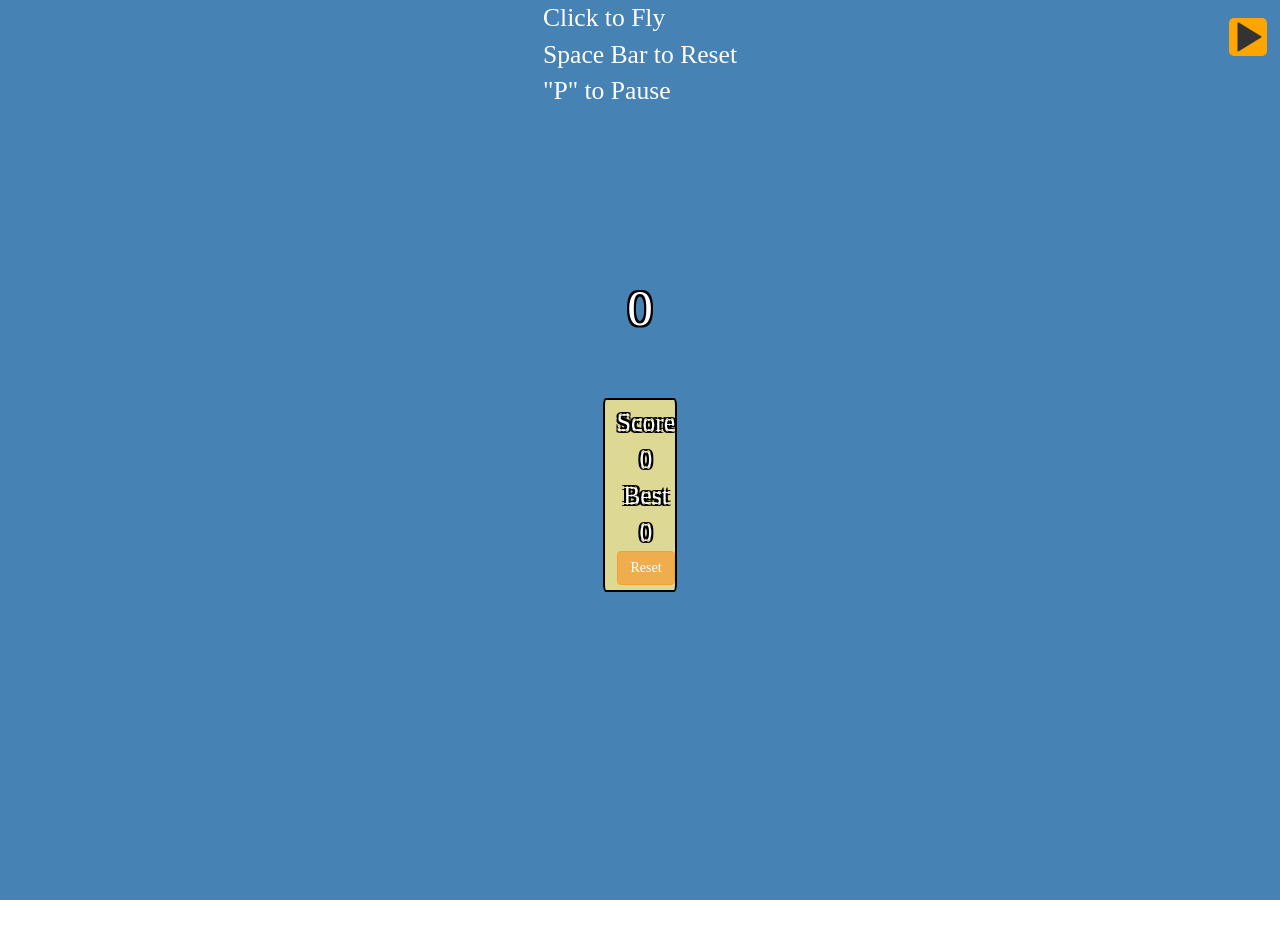
<file: Flappy/index.html>
<html>
	<head>
		<style>
            /* Load the flappybird font from an external source */
            @font-face {
                font-family: flappybird;
                src: url('http://www.mediafont.com/storage/contents/3184/font.eot'); /* IE */ 
                src: url('http://www.mediafont.com/storage/contents/3184/04B_19__.TTF'); /* non-IE */ 
            }
            
			body{
				margin: 0; /* Make sure the body has 0 margin initially */
				width:100%; /* Define we're using full width of the browser */
				height:100%; /* Define we're using full height of the browser */
                overflow: hidden; /* Hide scrollbars */
			}
			#Canvas{
                position:relative; /* Position relative, so all absolute items will be "contained"" through here */
				width: 100%; /* Define that we're using the full width of the body */
				height: 100%; /* Define that we're using the full width of the body */
				background: steelblue; /* Temporary color background */
			}
			#Birdy{
                /* Ratio is about 1.449 (Width/Height) */
		width: 2.9%;
                padding-bottom: 2%;
                
                
                background-image: url('http://flappybird.io/img/bird.png');
                
                background-size: 300%; /* Make the width 300% of the current width, so that only 1 frame fits and the other 2 frames are hidden */
				
				position:absolute; /* Absolutely positioned, so it's out of flow of regular elements, position wherever we'd like */
				top: 50%; /* We're going to be around middle of the screen (a bit lower due to height)*/
				left: 20%; /* We're going to be at around 20% left of the screen */
                
                z-index: 150; /* Display in front of pipes even after getting hit by them */
			}
            
            .FallenBirdy{
                -webkit-transform:rotate(90deg);
                -moz-transform:rotate(90deg);
                -ms-transform:rotate(90deg);
                -o-transform:rotate(90deg);
                transform:rotate(90deg);
            }
            
            #PauseButton{
                position:absolute;
                /* Position button so it's not hugging the screen edge */
                top: 2%; 
                right: 1%;
                
                width: 3%; /* Make the width scale with the canvas size */
                height: 0; /* Set an initial 0 height */
                 /* Use padding of same width% to create a square
                 Padding uses percentages based on width, so we're going to use padding that'll add up to 3%*/
                padding-top: 1.25%;
                padding-bottom: 1.75%;
                
                background: orange;
                
                border-radius: 5px; /*Rounded corners*/
                
                font-size: 2.6vw; /* Scale Font to 3% of ViewPort*/
                text-align: center; /* Horiziontally center pause text */
                
                z-index: 50; /* Make it lay on top of the pipes */
                
                cursor:pointer; /* Make it appear like it's a button so the cursor turns into a hand when hovered */
            }
            #PauseButton span{
                line-height: 3%; /*Vertically center the pause text */
                margin-left: 3%; /* Adjust pause text position */
            }
            
            .Pipe{
                position:absolute; /* Position it absolutely, not in document flow */
                top: 0; /* Hug the top of the screen */
                left: 100%; /* Start off the screen */
                
                width: 5%; /* Arbitrary pipe percentage */
                
                background: greenyellow;
                
                animation: PipeMovement 15s linear; /* Run the movement animation in 15 seconds linearly */
                -webkit-animation: PipeMovement 15s linear; /* webkit prefix */
            }
            
            @keyframes PipeMovement{
                from {left: 100%} /* Define that we'll start at position 100% left (off screen to the right) */
                to {left: -25%} /* Define that we'll end at -25% left (off screen to the left) */
            }
            @-webkit-keyframes PipeMovement{ /* webkit prefix */
                from {left: 100%}
                to {left: -25%}
            }
            
            /* Pause the animation when the user hits the pause button */
            .paused {
                -ms-animation-play-state:paused;
                -o-animation-play-state:paused;
                -moz-animation-play-state:paused;
                -webkit-animation-play-state:paused;
                animation-play-state: paused;
             }
             
             /* Prevents the user from highlighting elements we don't want highlighted' */
             .noSelect{
                 -webkit-touch-callout: none;
                -webkit-user-select: none;
                -khtml-user-select: none;
                -moz-user-select: none;
                -ms-user-select: none;
                user-select: none;
             }
             
             #LostScoreScreen{
                 /* Position the score box so it's perfectly centered on screen */
                position: relative; /* Position relative inside the absolute container */
                left: -50%; /* Move it so half of it is left of the center */
                margin-top: -70%; /* Raise it so that it's about center */
                
                padding: 5px 0px 5px 12px; /* Center the text properly and give it a bit of space */
                
                background: #ded895; /* Random color, kinda matches flappy bird */
                
                border-radius: 4%; /* Give it rounded edges */
                border: 2px solid black; /* 2px thick black border for the score screen */
                
                text-align: center; /* Horiziontally center the text */
                
                display: none; /* Hide initially */
                
                font-family: flappybird; /* Use the flappybird font for the score */
                font-size: 2vw; /* Scale the font to 2% of viewport */
                
                color:white; /* White font */                
                text-shadow: /* Give it a 2px of "text shadow" to act as an outline to the score text */
                    -2px -2px 0 #000,  
                    2px -2px 0 #000,
                    -2px 2px 0 #000,
                    2px 2px 0 #000;
                
                z-index: 150; /* Pop the box above the pipes */
             }
             
             #CurrentScoreCard{
                 /* Position the score box so it's perfectly centered on screen */
                position: relative; /* Position relative inside the absolute container */
                left: -50%; /* Move it so half of it is left of the center */
                margin-top: -700%; /* Raise it so that it's above center */
                                
                text-align: center; /* Horiziontally center the text */
                
                font-family: flappybird; /* Use the flappybird font for the score */
                font-size: 4vw; /* Scale the font to 2% of viewport */
                
                color:white; /* White font */                
                text-shadow: /* Give it a 2px of "text shadow" to act as an outline to the score text */
                    -2px -2px 0 #000,  
                    2px -2px 0 #000,
                    -2px 2px 0 #000,
                    2px 2px 0 #000;
                
                z-index: 50; /* Raise above the pipes */
             }
            
            
            #DebugInfo{
                position: absolute;
                top: 0; left: 0;
                width: 150px;
                height: 250px;
                z-index: 25;
                background: gray;
                opacity: 0.7;
                color:white;     
                display:none;
            }
		</style>
        
		<!-- Bootstrap CSS from MaxCDN -->
        <link rel="stylesheet" href="http://netdna.bootstrapcdn.com/bootstrap/3.1.1/css/bootstrap.min.css">
	</head>
	<body>
		<div id="Canvas">
            <!-- Inline CSS -->
            
            <div id="InstructionBox" style="position: absolute; left: 50%; display:none;">
                <div style="position: relative; left: -50%; z-index: 150; font-family:flappybird; color:white; font-size: 2vw;" class="noSelect">
                    Click to Fly <br>
                    Space Bar to Reset <br>
                    "P" to Pause
                </div>
            </div>
                        
            <div style="position: absolute; left: 50%; top: 50%;">
                <div id="CurrentScoreCard" class="noSelect">
                    <span id="CurrentScore">0</span>
                </div>
            </div>
            
            <div style="position: absolute; left: 50%; top: 50%;">
                <div id="LostScoreScreen" class="noSelect">
                    <span>Score</span>
                    <br>
                    <span id="FinalScore">0</span>
                    <br>
                    <span>Best</span>
                    <br>
                    <span id="BestScore">0</span>
                    <br>
                    <button id="ResetButton" type="button" class="btn btn-warning">Reset</button>
                </div>
            </div>
            
            <div id="DebugInfo" class="noSelect"></div>
			<div id="Birdy" style=" background-position-x: 400%;">
			</div>
            <div id="PauseButton" class="noSelect">
                <span class="glyphicon glyphicon-pause"></span>
            </div>
		</div>
		
        <!-- jQuery from Google CDN -->
		<script src="http://ajax.googleapis.com/ajax/libs/jquery/1.11.0/jquery.min.js"></script>
		<script>
			$(function(){
                $('#InstructionBox').slideDown(); //Slide down the instructions box
                setTimeout(function(){ $('#InstructionBox').slideUp(); }, 5000); //Make it slide up after 5 seconds
                
                var canvasObject = $('#Canvas');
                
                var gameLoopIntervalID = 0;
                var Paused = true;
                
                var Lost = false;
                
                function pauseGame(){
                    clearInterval(gameLoopIntervalID); //Stop the timer
                    $('.Pipe').addClass('paused'); //Pause the CSS3 animation so the pipes don't move.
                    $('#PauseButton span').removeClass('glyphicon-pause').addClass('glyphicon-play'); //Swap out the pause text with the play text
                    Paused = true; //Set paused flag to true
                }
                
                function startGame(){
                    if(Lost){
                        return; //Don't unpause if we're already dead
                    }
                    //Run the gameLoop every 100ms and save the ID for stopping
                    gameLoopIntervalID = setInterval(function(){gameLoop();}, 30);
                    $('.Pipe').removeClass('paused'); //Unpause the CSS3 animations
                    $('#PauseButton span').removeClass('glyphicon-play').addClass('glyphicon-pause'); //Swap out the play text with the pause text
                    Paused = false; //Set pause flag to false
                }
                
                function endGame(){
                    Lost = true; //Set the lost flag to true, so they can't unpause;
                    pauseGame(); //"Pause" the game              
                    var cookieScore = getCookie('HighScore');      
                    console.log(Math.max(CurrentScore,cookieScore));
                    console.log(cookieScore);
                    setCookie('HighScore', Math.max(CurrentScore,cookieScore), 30000); //Store the highest score between current score and saved score
                    Birdy.BirdyObject.animate({top:'90%'}, 1500, 'linear'); //Drop our birdy
                    $('#FinalScore').html(CurrentScore); //Update the current score
                    $('#BestScore').html(Math.max(CurrentScore,cookieScore)); //Update the current score
                    $('#LostScoreScreen').slideDown(); //Have a nice slideDown for the score screen
                }
                
                function resetGame(){
                    pauseGame(); //Pause the game first, so we'll kill the last game loop
                    $('.Pipe').remove(); //Remove all pipes
                    Lost = false; //Reset the lost flag
                    CurrentScore = 0; //Reset the score
                    Birdy.Reset(); //Reset the bird object
                    startGame(); //Restart the game loop                    
                    $('#LostScoreScreen').slideUp(); //Have a nice slideUp for the score screen
                }
                
                //Toggle the pause function
                function togglePause(){
                    if(!Paused){
                        pauseGame();
                    }else{
                        startGame();
                    }
                }                            
                
                var CurrentScore = 0;
                
                $('#PauseButton').mousedown(function(event){
                    event.stopPropagation(); //Don't allow the click to register as a "jump" command, by stopping it's propagation through the DOM tree.
                    togglePause(); //Toggle the pause.
                });
                
                $('#ResetButton').click(function(){
                    resetGame();
                });
                
				canvasObject.mousedown(function(){
					Birdy.jump(); //Jump when the user clicks
				});
                
                $('body').keydown(function(event){
                    if(event.which == 32){
                        resetGame();
                    }
                    if(event.which == 80){
                        togglePause(); //Toggle the pause.
                    }
                });
                
                //Count how many gameLoops have passed
                var gameLoopCounter = 0;
                
                function gameLoop(){
                    
                    if(gameLoopCounter % 2 === 0){ //Reduce to every 2 loops to improve performance
                        incrementScore();
                        checkCollisions();
                    }
                    
                    isInBound(Birdy.BirdyObject, canvasObject);
                    Birdy.fall();
                    
                    //TODO: Add decrease time between pipes as score increases
                    if(gameLoopCounter%90 === 0){
                        addPipe(); //Add a pipe every 90 loops ~2.7 seconds
                        cleanPipes(); //Remove pipes as well
                    }
                    
                    if(gameLoopCounter%7 === 0){ //Flap the wings every 7 loops
                        Birdy.flapWings();
                    }
                    
                    gameLoopCounter++;
                }
                
				var Birdy = new (function(){
					var selectorObject = $('#Birdy');
					
					var jumping = false;
					
					var gravVeloc = 0;
					
					var gravAccel = 0.3;
                    
                    var terminalVelocity = 5;
                    
                    //Current angle of the bird
                    var Angle = 0;
                    
                    //Wing flap counter
                    var WingPosition = 0;
                    
                    //Sequence of the wing flapping
                    var WingPositions = [0, 1, 2, 1];
					
                    this.Reset = function(){
                        jumping = false;
                        gravVeloc = 0;
                        Angle = 0;
                        WingPosition = 0;
                        selectorObject.stop().rotate(0).css('top','50%');
                    }
                    
					this.fall = function(){
						if(!jumping){ //Check if we're jumping
							//If we're currently not jumping
							selectorObject.stop().animate({top:'+='+gravVeloc+'%'}, 30, 'linear'); //Stop any current animations and then drop the bird by Velocity%
							gravVeloc += gravAccel; //Add the acceleration scalar to the velocity scalar.
                            //Limit the maximum velocity of the bird
                            if(gravVeloc>terminalVelocity){
                                gravVeloc = terminalVelocity;
                            }
                            var AdjustedAngle = Angle+15*(gravVeloc/terminalVelocity)^2;
                            adjustAngle(Math.min(AdjustedAngle,90));
                            $('#DebugInfo').html('Gravity: '+gravVeloc);
						}else{
							gravVeloc = 0; //Reset the falling velocity.
							//console.log('Grav Disabled');
						}
					};
					
					this.jump = function(){
                        if(Paused){ //If we're paused, don't let our bird jump
                            return;
                        }
						jumping = true; //Set that we're jumping right now
                        adjustAngle(-45);
						selectorObject.stop().animate({top:'-=9%'}, 100, 'linear', function(){ //stop any current animations and "Jump" up 9% in 100ms linearly.
							jumping = false; //Set our jumping flag to false right after our jump
							Birdy.fall(); //Run the fall immediately 
						});
					};
                    
                    this.flapWings = function(){
                        WingPosition++; //Increment wing flapping counter
                        
                        if(Angle > 45){ //If the bird is falling, put the wings back to center
                            WingPosition = 1;
                        }
                        
                        selectorObject.css("background-position-x", WingPositions[WingPosition%4]*50 + "%"); //Move the backgroud position of the bird to animate the flapping
                    }
                    
                    function adjustAngle(angle){
                        selectorObject.rotate(angle); //Rotate the bid
                        Angle = angle; //Set the current angle of the bird so we can read it
                    }
                    
                    
                    this.BirdyObject = selectorObject;
				});
                
                //Generate a new pipe
                function addPipe(){
                    var PipeGap = 30, //Gap between pipes in %
                            MinPipeHeight = 5; //Minimum pipe height, so the pipes are still okay sized.
                    
                    var MaxTopPipeHeight = 100-PipeGap-2*MinPipeHeight; //Max height the top pipe can be                    
                    var TopPipeHeight = Math.random()*MaxTopPipeHeight+MinPipeHeight; //Actual top pipe height, which is random.
                    var BottomPipeTop = TopPipeHeight+PipeGap; //This calculates where the bottom pipe would be in position
                    var BottomPipeHeight = 100-BottomPipeTop; //This calculates how tall the bottom pipe should be
                    
                    //Let's create the top pipe, give it the correct height, and add it to the canvas. Mark them as non-scored.  
                    $('<div/>').addClass('Pipe').css('height',TopPipeHeight+'%').data('scored', false).appendTo(canvasObject); 
                    //And now the bottom pipe, but this time we need to tell how far from the top it is, and how tall it is as well. Mark them as non-scored.           
                    $('<div/>').addClass('Pipe BottomPipe').css({height:BottomPipeHeight+'%',top: BottomPipeTop+'%'}).data('scored', false).appendTo(canvasObject); 
                    
                }
                
                //Delete all the pipes that are already off screen
                function cleanPipes(){
                    $('.Pipe').each(function(){
                        //If the position percentage is less than -20%, it's off the screen
                        if($(this).offset().left/$(this).parent().width() < -0.2){ 
                            $(this).remove();
                        }
                    });
                }
                
                function checkCollisions(){
                    $('.Pipe').each(function(){
                        if(isIntersecting(Birdy.BirdyObject, $(this))){
                            console.log('Hit!');
                            endGame();
                        }
                    });
                }
                
                function isIntersecting(obj1, obj2){
                    //Get the coordinates of the left, top, right, and bottom of the bird and pipe
                    var obj1Dimensions = [obj1.offset().left, obj1.offset().top, obj1.offset().left+obj1.width(), obj1.offset().top+obj1.height()];
                    var obj2Dimensions = [obj2.offset().left, obj2.offset().top, obj2.offset().left+obj2.width(), obj2.offset().top+obj2.height()];
                    
                    /*
                     * It's easier to prove that we aren't intersecting, so we'll
                     * prove that our bird isn't touching any pipes, and then
                     * we'll negate the result to find out if it touching the pipe.                 
                     */
                    
                    return !(obj1Dimensions[3] < obj2Dimensions[1] //If our bird's bottom edge is above the pipe's top edge OR
                            || obj1Dimensions[1] > obj2Dimensions[3] //If our bird's top edge is below the pipe's bottom edge OR
                            || obj1Dimensions[0] > obj2Dimensions[2] //If our bird's left edge is right of the pipe's right edge OR
                            || obj1Dimensions[2] < obj2Dimensions[0] ); //If our bird's right edge is left of the pipe's left edge OR
                    
                }
                
                function isInBound(birdy, canvas){
                    //We're out of bounds if the bottom of the bird is below the bottom of the canvas
                    //OR if the bird's top is above the canvas top
                    if(birdy.offset().top+birdy.height()> canvas.offset().top+canvas.height() || birdy.offset().top<canvas.offset().top){ 
                        console.log('Out of Bounds!'); //Print out that we're out of bounds
                        endGame();
                    }
                }
                
                //Increase the score as the birdy passes a pipe
                function incrementScore(){
                    $('.BottomPipe').each(function(){
                        var BirdyBeakXPos = Birdy.BirdyObject.offset().left + Birdy.BirdyObject.width(); //Calculate the X coordinate of the bird's beak.
                        var PipeRightXPos = $(this).offset().left + $(this).width(); //Calculate the X coordinate of the pipe's right edge.
                        if(!$(this).data('scored') && BirdyBeakXPos>PipeRightXPos){ //If we're ahead of the pipe and we haven't scored on it yet, add to the score.
                            CurrentScore++; //Increment score
                            console.log(CurrentScore); //Write to console the score we currently have for debugging purposes
                            $(this).data('scored', true); //Mark the pipe as scored, so we won't look at it again
                        }
                    });          
                    $('#CurrentScore').html(CurrentScore); //Update current score display
                }
                               
                                
                //Run the start game which starts the gameLoop function
                startGame();     
                
                //jQuery function to set the rotation of an element using the CSS3 transform property.
                jQuery.fn.rotate = function(degrees) {
                    return $(this).css({'-webkit-transform' : 'rotate('+ degrees +'deg)',
                                 '-moz-transform' : 'rotate('+ degrees +'deg)',
                                 '-ms-transform' : 'rotate('+ degrees +'deg)',
                                 'transform' : 'rotate('+ degrees +'deg)'});
                };
                
                /* Set and Get Cookies function from: http://www.w3schools.com/js/js_cookies.asp */
                function setCookie(cname,cvalue,exdays)
                {
                    var d = new Date();
                    d.setTime(d.getTime()+(exdays*24*60*60*1000));
                    var expires = "expires="+d.toGMTString();
                    document.cookie = cname + "=" + cvalue + "; " + expires;
                }
                function getCookie(cname)
                {
                    var name = cname + "=";
                    var ca = document.cookie.split(';');
                    for(var i=0; i<ca.length; i++) 
                    {
                        var c = ca[i].trim();
                        if (c.indexOf(name)==0) return c.substring(name.length,c.length);
                    }
                    return "";
                }
			});
			
		</script>
		
	</body>
</html>
</file>
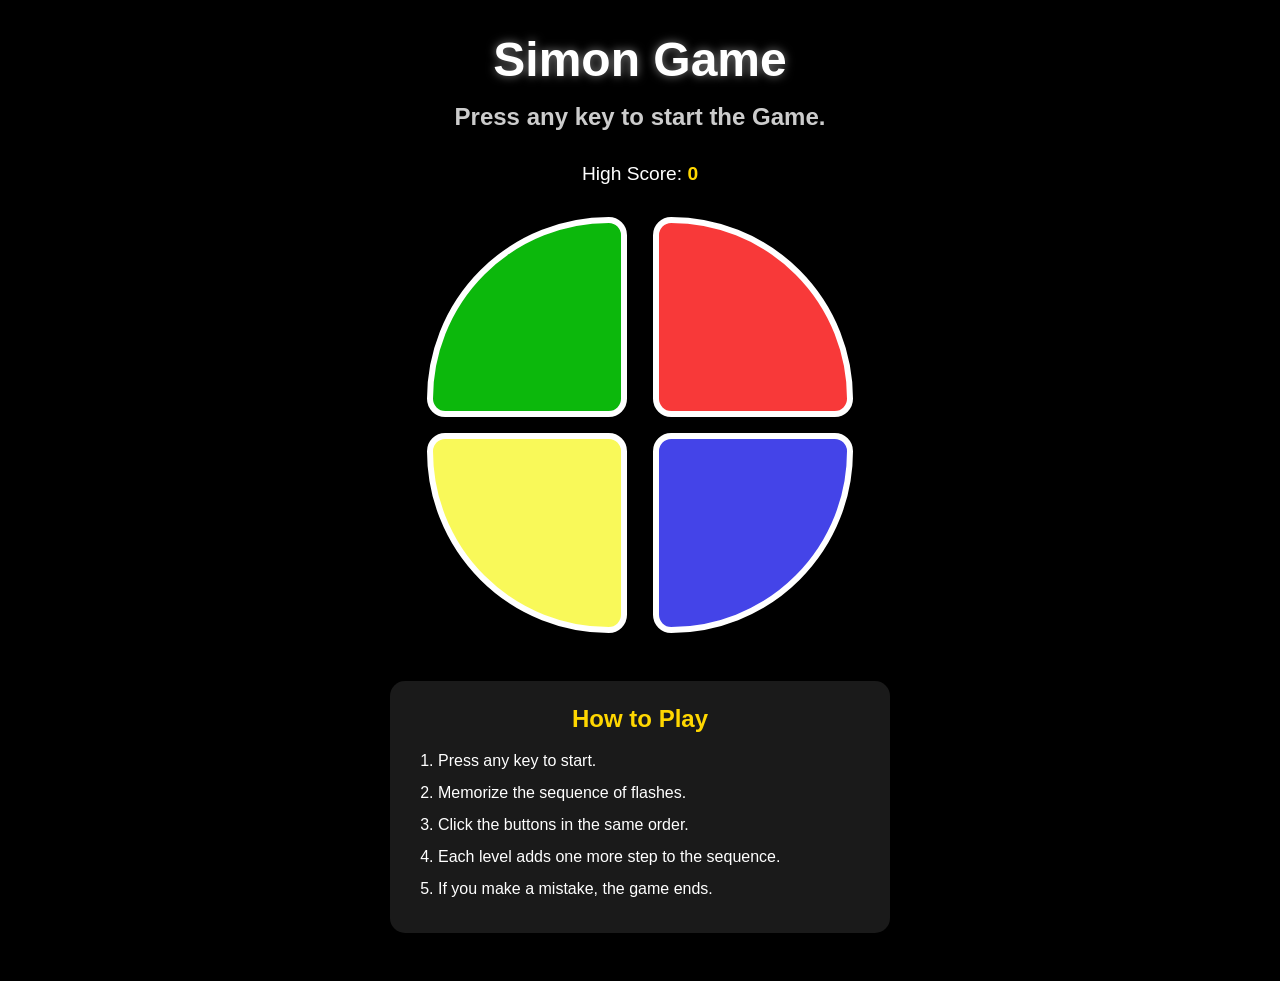
<file: Simon-Says-Web/index.html>
<!DOCTYPE html>
<html lang="en">
  <head>
    <meta charset="UTF-8" />
    <meta name="viewport" content="width=device-width, initial-scale=1.0" />
    <title>Simon Game</title>
    <link rel="stylesheet" href="./style.css" />
  </head>
  <body>
    <section class="simon-says-game">
      <h1>Simon Game</h1>
      <h3>Press any key to start the Game.</h3>
      <div class="high-score">High Score: <span id="highScore">0</span></div>
      <div class="container">
        <div class="box green" id="green"></div>
        <div class="box pink" id="pink"></div>
        <div class="box orange" id="orange"></div>
        <div class="box blue" id="blue"></div>
      </div>
      <div class="instructions">
        <h2>How to Play</h2>
        <ol>
          <li>Press any key to start.</li>
          <li>Memorize the sequence of flashes.</li>
          <li>Click the buttons in the same order.</li>
          <li>Each level adds one more step to the sequence.</li>
          <li>If you make a mistake, the game ends.</li>
        </ol>
      </div>
    </section>

    <script src="./app.js"></script>
  </body>
</html>
</file>
<file: Simon-Says-Web/style.css>
* {
    margin: 0;
    padding: 0;
    box-sizing: border-box;
}

body {
    text-align: center;
    background-color: black;
    color: white;
    font-family: 'Arial', sans-serif;
}

h1 {
    margin: 2rem 0 1rem 0;
    font-size: 3rem;
    font-weight: 900;
    text-shadow: 0 0 10px rgba(255, 255, 255, 0.5);
}

h3 {
    margin: 0 0 2rem 0;
    font-size: 1.5rem;
    color: #ccc;
}

.high-score {
    margin: 1rem 0 2rem 0;
    font-size: 1.2rem;
}

.high-score span {
    color: gold;
    font-weight: bold;
}

.container {
    display: grid;
    grid-template-columns: repeat(2, 210px);
    grid-gap: 1rem;
    place-items: center;
    place-content: center;
    margin: 1rem auto;
}

.box {
    width: 200px;
    height: 200px;
    border: 6px solid white;
    border-radius: 20px;
    transition: 0.2s ease-out;
    cursor: pointer;
}

.box:hover {
    transform: scale(1.02);
    box-shadow: 0 0 30px rgba(255, 255, 255, 0.8);
}

.green {
    background-color: rgb(12, 184, 12);
    border-top-left-radius: 100%;
}

.pink {
    background-color: rgb(248, 57, 57);
    border-top-right-radius: 100%;
}

.orange {   
    background-color: rgb(249, 249, 89);
    border-bottom-left-radius: 100%;
}

.blue {
    background-color: rgb(68, 68, 232);
    border-bottom-right-radius: 100%;
}

.flash {
    background-color: white !important;
}

.danger {
    background-color: red;
    transition: background-color 0.3s;
}
/* Previous styles remain the same */

.instructions {
    margin: 3rem auto;
    padding: 1.5rem;
    max-width: 500px;
    background-color: rgba(255, 255, 255, 0.1);
    border-radius: 15px;
    text-align: left;
}

.instructions h2 {
    margin-bottom: 1rem;
    font-size: 1.5rem;
    color: gold;
    text-align: center;
}

.instructions ol {
    padding-left: 1.5rem;
}

.instructions li {
    margin-bottom: 0.5rem;
    line-height: 1.5;
}
</file>
